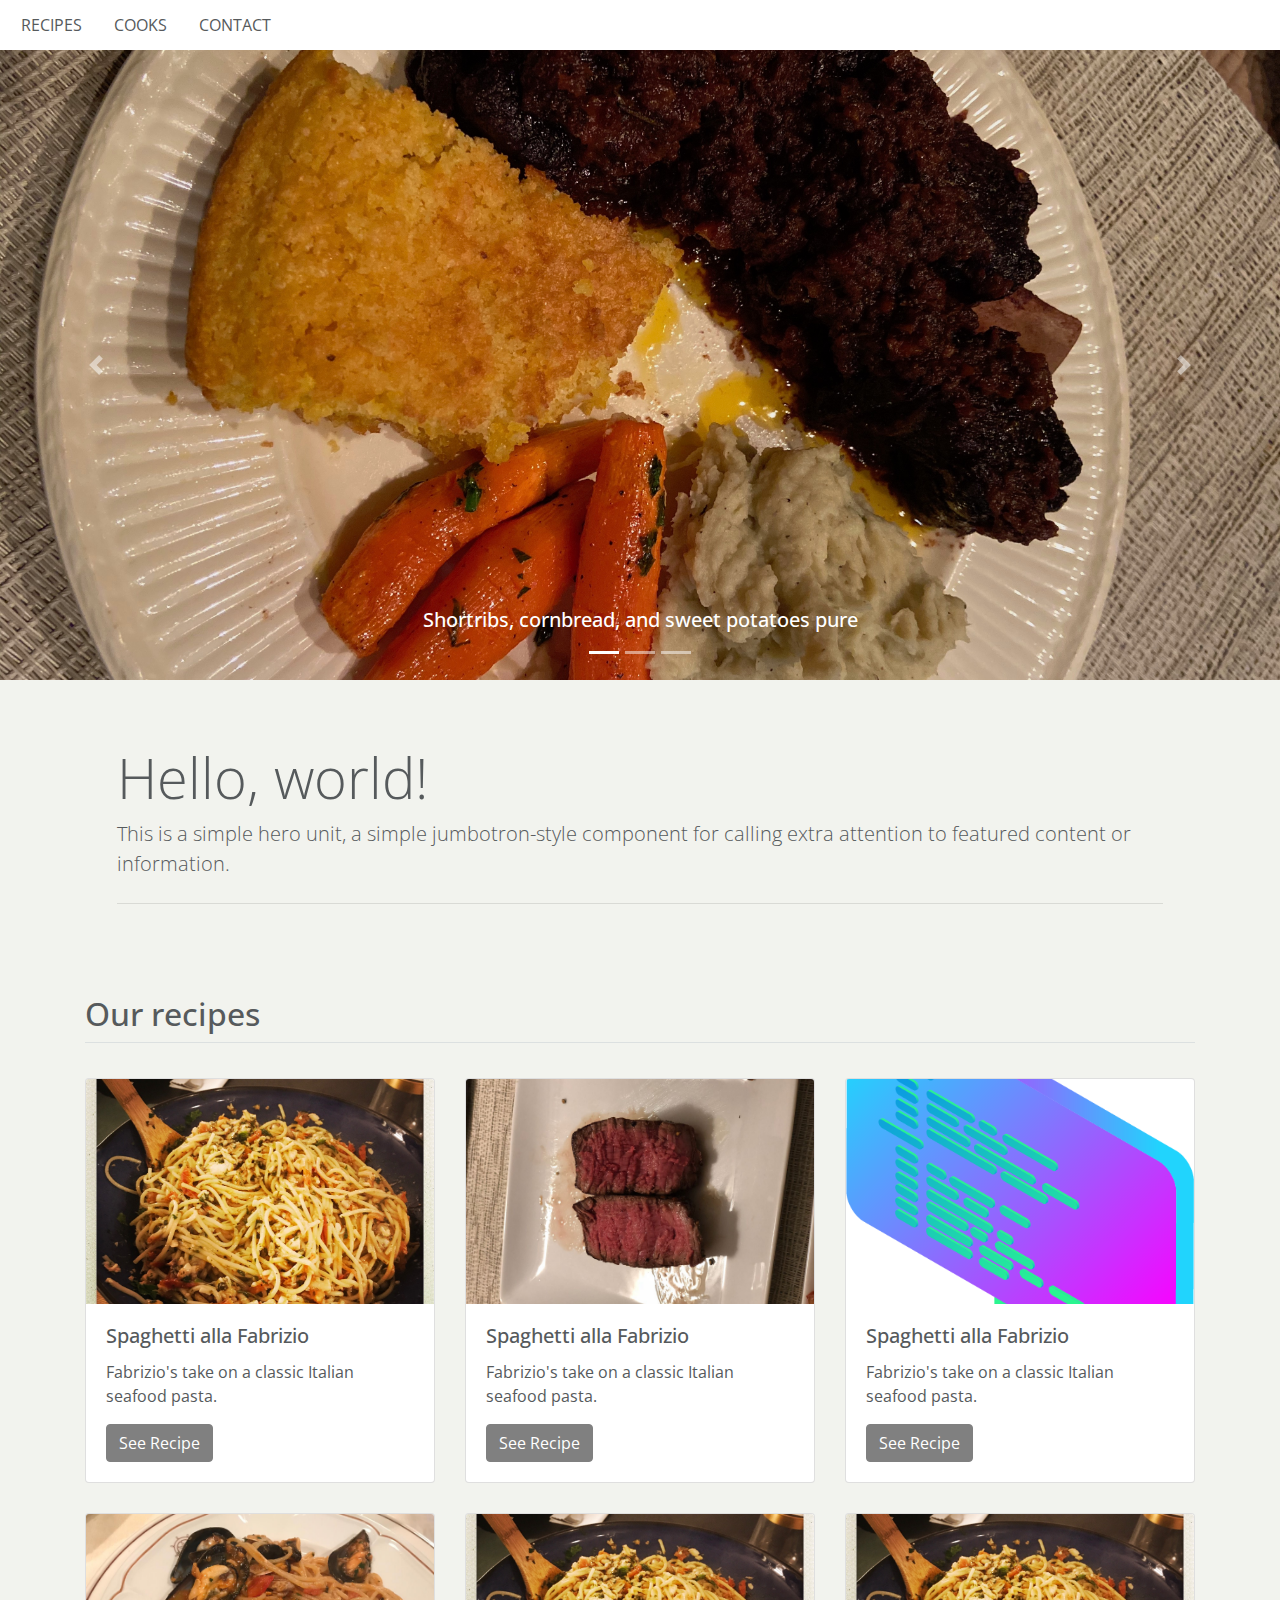
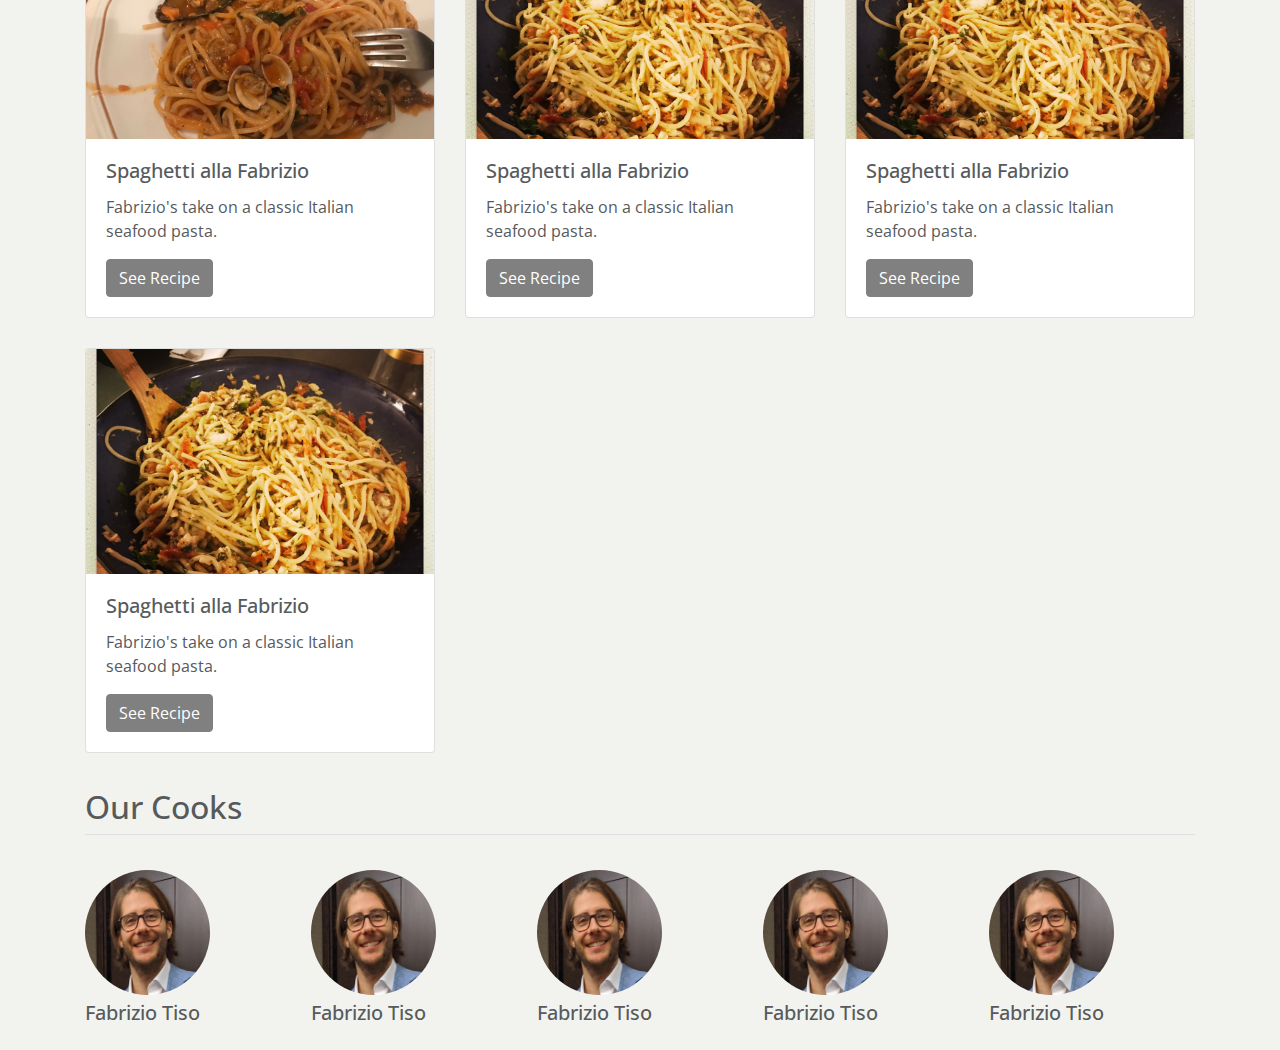
<file: index.html>
<!doctype html>
<html lang="en">
  <head>
    <meta name="description" content="Recepes">
    <meta charset="utf-8">
    <link rel="stylesheet" href="https://stackpath.bootstrapcdn.com/bootstrap/4.4.1/css/bootstrap.min.css" integrity="sha384-Vkoo8x4CGsO3+Hhxv8T/Q5PaXtkKtu6ug5TOeNV6gBiFeWPGFN9MuhOf23Q9Ifjh" crossorigin="anonymous">
    <meta name="viewport" content="width=device-width, initial-scale=1, shrink-to-fit=no">
    <link rel="stylesheet" type="text/css" href="css/style.css">
    <link href='https://fonts.googleapis.com/css?family=Open+Sans:400,700,600' rel='stylesheet' type='text/css'>
    <title>Cooking Website</title>
  </head>
  <body>

    <section class="navigation">
      <ul class="nav">
        <li class="nav-item">
          <a class="nav-link active" href="#">Recipes</a>
        </li>
        <li class="nav-item">
          <a class="nav-link" href="#">Cooks</a>
        </li>
        <li class="nav-item">
          <a class="nav-link" href="#">Contact</a>
        </li>
      </ul>
    </section>  <!-- #navigation --> 

    <section class="hero clearfix">
      <div id="carouselExampleIndicators" class="carousel slide" data-ride="carousel">
        <ol class="carousel-indicators">
          <li data-target="#carouselExampleIndicators" data-slide-to="0" class="active"></li>
          <li data-target="#carouselExampleIndicators" data-slide-to="1"></li>
          <li data-target="#carouselExampleIndicators" data-slide-to="2"></li>
        </ol>
        <div class="carousel-inner">
          <div class="carousel-item active">
            <img class="d-block w-100" src="images/hero1.jpeg" alt="First slide">
            <div class="carousel-caption d-none d-md-block">
              <h5>Shortribs, cornbread, and sweet potatoes pure</h5>
            </div>
          </div>
          <div class="carousel-item">
            <img class="d-block w-100" src="images/hero2.jpg" alt="Second slide">
            <div class="carousel-caption d-none d-md-block">
              <h5>Filet mignon</h5>
            </div>          
          </div>
          <div class="carousel-item">
            <img class="d-block w-100" src="images/hero3.jpg" alt="Third slide">
            <div class="carousel-caption d-none d-md-block">
              <h5>Seafood pasta</h5>
            </div>
          </div>
        </div>
        <a class="carousel-control-prev" href="#carouselExampleIndicators" role="button" data-slide="prev">
          <span class="carousel-control-prev-icon" aria-hidden="true"></span>
          <span class="sr-only">Previous</span>
        </a>
        <a class="carousel-control-next" href="#carouselExampleIndicators" role="button" data-slide="next">
          <span class="carousel-control-next-icon" aria-hidden="true"></span>
          <span class="sr-only">Next</span>
        </a>
      </div>
    </section> <!-- #hero -->




    <div class="container">

      <div class="jumbotron">
        <h1 class="display-4">Hello, world!</h1>
        <p class="lead">This is a simple hero unit, a simple jumbotron-style component for calling extra attention to featured content or information.</p>
        <hr class="my-4">
      </div>

      <div class="section-title">
        <h1>Our recipes</h1>
      </div><!-- #section-title --> 

      <section class="grid-wrapper">
        <div class="card">
          <img class="card-img-top" src="images/pastafabrizio.jpg" alt="Recipe Photo">
          <div class="card-body">
            <h5 class="card-title">Spaghetti alla Fabrizio</h5>
            <p class="card-text">Fabrizio's take on a classic Italian seafood pasta.</p>
            <a href="#" class="btn btn-primary">See Recipe</a>
          </div>
        </div><!-- #card --> 
        <div class="card">
          <img class="card-img-top" src="images/hero2.jpg" alt="Recipe Photo">
          <div class="card-body">
            <h5 class="card-title">Spaghetti alla Fabrizio</h5>
            <p class="card-text">Fabrizio's take on a classic Italian seafood pasta.</p>
            <a href="#" class="btn btn-primary">See Recipe</a>
          </div>
        </div><!-- #card --> 
        <div class="card">
          <img class="card-img-top" src="images/monitor_coding_2.png" alt="Recipe Photo">
          <div class="card-body">
            <h5 class="card-title">Spaghetti alla Fabrizio</h5>
            <p class="card-text">Fabrizio's take on a classic Italian seafood pasta.</p>
            <a href="#" class="btn btn-primary">See Recipe</a>
          </div>
        </div><!-- #card --> 
        <div class="card">
          <img class="card-img-top" src="images/pastafabrizioiseo.jpg" alt="Recipe Photo">
          <div class="card-body">
            <h5 class="card-title">Spaghetti alla Fabrizio</h5>
            <p class="card-text">Fabrizio's take on a classic Italian seafood pasta.</p>
            <a href="#" class="btn btn-primary">See Recipe</a>
          </div>
        </div><!-- #card --> 
        <div class="card">
          <img class="card-img-top" src="images/pastafabrizio.jpg" alt="Recipe Photo">
          <div class="card-body">
            <h5 class="card-title">Spaghetti alla Fabrizio</h5>
            <p class="card-text">Fabrizio's take on a classic Italian seafood pasta.</p>
            <a href="#" class="btn btn-primary">See Recipe</a>
          </div>
        </div><!-- #card --> 
        <div class="card">
          <img class="card-img-top" src="images/pastafabrizio.jpg" alt="Recipe Photo">
          <div class="card-body">
            <h5 class="card-title">Spaghetti alla Fabrizio</h5>
            <p class="card-text">Fabrizio's take on a classic Italian seafood pasta.</p>
            <a href="#" class="btn btn-primary">See Recipe</a>
          </div>
        </div><!-- #card --> 
        <div class="card">
          <img class="card-img-top" src="images/pastafabrizio.jpg" alt="Recipe Photo">
          <div class="card-body">
            <h5 class="card-title">Spaghetti alla Fabrizio</h5>
            <p class="card-text">Fabrizio's take on a classic Italian seafood pasta.</p>
            <a href="#" class="btn btn-primary">See Recipe</a>
          </div>
        </div><!-- #card --> 
      </section><!-- #grid-wrapper --> 

      <div class="section-title">
        <h1>Our Cooks</h1>
      </div><!-- #section tile --> 

      <section class="grid-wrapper-cooks">
        <div class="cook">
          <div class="cook-pict">
            <img src="images/fabriziotiso.png" alt="Owner image">
          </div><!-- .cook-pict --> 
          <div class="author-details">
            <h2>Fabrizio Tiso</h2>
          </div><!-- .author-details --> 
        </div><!-- .cook --> 
        <div class="cook">
          <div class="cook-pict">
            <img src="images/fabriziotiso.png" alt="Owner image">
          </div><!-- .cook-pict --> 
          <div class="author-details">
            <h2>Fabrizio Tiso</h2>
          </div><!-- .author-details --> 
        </div><!-- .cook --> 
        <div class="cook">
          <div class="cook-pict">
            <img src="images/fabriziotiso.png" alt="Owner image">
          </div><!-- .cook-pict --> 
          <div class="author-details">
            <h2>Fabrizio Tiso</h2>
          </div><!-- .author-details --> 
        </div><!-- .cook --> 
        <div class="cook">
          <div class="cook-pict">
            <img src="images/fabriziotiso.png" alt="Owner image">
          </div><!-- .cook-pict --> 
          <div class="author-details">
            <h2>Fabrizio Tiso</h2>
          </div><!-- .author-details --> 
        </div><!-- .cook --> 
        <div class="cook">
          <div class="cook-pict">
            <img src="images/fabriziotiso.png" alt="Owner image">
          </div><!-- .cook-pict --> 
          <div class="author-details">
            <h2>Fabrizio Tiso</h2>
          </div><!-- .author-details --> 
        </div><!-- .cook -->
    </div><!-- #container --> 

      <!--<section class="grid-wrapper">
        <div class="box"><img src="./img/server_2_2.png"></div>
        <div class="box"><img src="./img/monitor_settings_2.png"></div>
        <div class="box"><img src="./img/server_3.png"></div>
        <div class="box"><img src="./img/data_storage_2_2.png"></div>
        <div class="box"><img src="./img/monitor_coding_2.png"></div>
        <div class="box"><img src="./img/desktop_analytics_2.png"></div>
      </section>-->
    


    

    <script src="https://code.jquery.com/jquery-3.4.1.slim.min.js" integrity="sha384-J6qa4849blE2+poT4WnyKhv5vZF5SrPo0iEjwBvKU7imGFAV0wwj1yYfoRSJoZ+n" crossorigin="anonymous"></script>
    <script src="https://cdn.jsdelivr.net/npm/popper.js@1.16.0/dist/umd/popper.min.js" integrity="sha384-Q6E9RHvbIyZFJoft+2mJbHaEWldlvI9IOYy5n3zV9zzTtmI3UksdQRVvoxMfooAo" crossorigin="anonymous"></script>
    <script src="https://stackpath.bootstrapcdn.com/bootstrap/4.4.1/js/bootstrap.min.js" integrity="sha384-wfSDF2E50Y2D1uUdj0O3uMBJnjuUD4Ih7YwaYd1iqfktj0Uod8GCExl3Og8ifwB6" crossorigin="anonymous"></script>
  </body>
</html>
</file>
<file: css/style.css>
/*
 * General/Utility Styles
*/

* {
  -moz-box-sizing: border-box; /* Firexfox */
  -webkit-box-sizing: border-box; /* Safari/Chrome/iOS/Android */
  box-sizing: border-box; /* IE */
}

body {
    margin: 0 auto;
    background: #f2f3ee;
    font-family: 'Open Sans', arial, sans-serif;
    color: rgb(86, 90, 92);
}

.clearfix:after {
  content: "";
  display: table;
  clear: both;
}

.container {
}

/***********************************************************************
 *  Nav Bar
 **********************************************************************/

.navigation {
  padding: 5px 0 5px 5px;
  background-color: #FFF;
}

.navigation a {
    color: rgb(86, 90, 92);
    text-transform: uppercase;
}


/***********************************************************************
 *  Hero
 **********************************************************************/


.hero {
  height: 50vh; 
}

.carousel, .carousel-item, .carousel-inner, .w-100 {
  height: 100%!important;
  object-fit: cover!important;
}

/***********************************************************************
 *  Recipes
 **********************************************************************/

h1 {
  text-align: center;
  font-size: 2.5rem;
}

.section-title {
  margin-top: 25px;
  margin-bottom: 35px;
}

.jumbotron {
      background: #f2f3ee;
      margin-bottom: 0px;
      padding-bottom: 32px;
}

/***********************************************************************
 *  Recipes Grid
 **********************************************************************/
.grid-wrapper {
    display: grid;
    grid-template-columns: repeat(auto-fill, minmax(300px, 1fr));
    grid-gap: 30px;
}

.box {
    background-color: #444;
    padding: 130px;
    margin: 20px;
}

.box > img {
    width: 100%;
}

.btn-primary {
  background-color: gray;
  border-color: gray;
}

/* .class {
  box-shadow:  20px 20px #888888 !important;
}*/


.card-img-top {
  height: 35vh;
  object-fit: cover!important;
}
/***********************************************************************
 *  Cooks Grid
 **********************************************************************/


.grid-wrapper-cooks {
    display: grid;
    grid-template-columns: repeat(auto-fill, minmax(200px, 1fr));
    grid-gap: 20px;
}

.cook {
}

.cook-pict img {
  border-radius: 50%;
  margin-bottom: .375rem; /* 6px / 16px */
  width: 125px;
  height: 125px;
}

.author-details h2 {
  font-size: 1.25rem;
  margin-bottom: 25px;
}




/*
 * Adjustments over 900px
*/

@media only screen and (min-width: 900px) {

.navigation {
  padding: 5px 0 5px 5px;
}

h1 {
  text-align: left;
  font-size: 2rem;
}

.section-title {
margin-top:35px;
border-bottom: 1px solid #DCE0E0;
}

.hero {
  height: 70vh; 
}

.card-img-top {
  height: 25vh;
  object-fit: cover!important;
}
}
</file>
